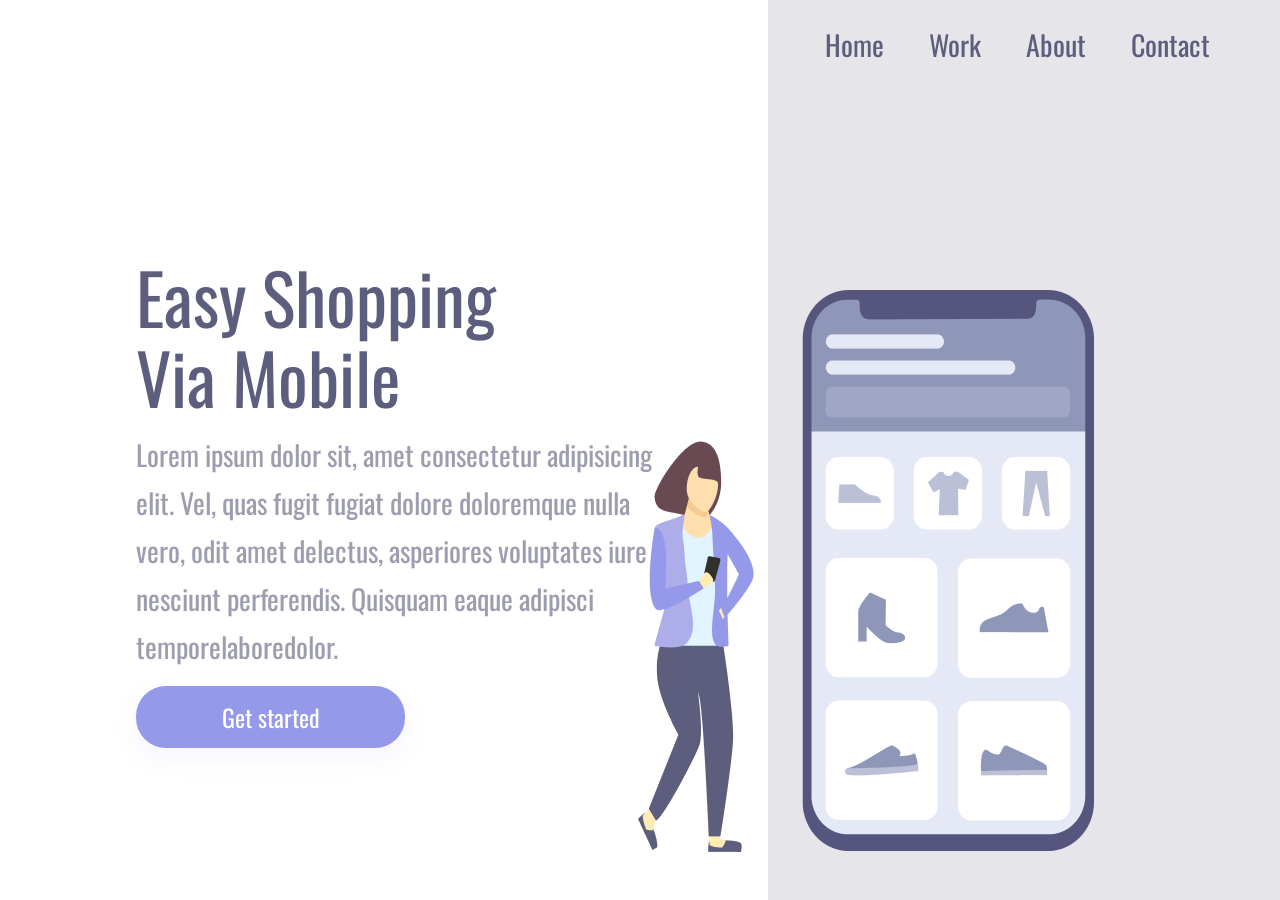
<file: Projeto/Projeto.html>
<!DOCTYPE html>
<html lang="pt-br">

<head>
    <meta charset="UTF-8">
    <meta name="viewport" content="width=device-width, initial-scale=1.0">
    <link rel="stylesheet" href="../Projeto/Projeto.css">
    <link rel="preconnect" href="https://fonts.googleapis.com">
    <link rel="preconnect" href="https://fonts.gstatic.com" crossorigin>
    <link href="https://fonts.googleapis.com/css2?family=Oswald:wght@200..700&display=swap" rel="stylesheet">
    <title>CSS - Projeto</title>
</head>

<body>
    
    <div class="embrulho">

        <section class="container-left">
            <h1>Easy Shopping Via Mobile</h1>
            <p>Lorem ipsum dolor sit, amet consectetur adipisicing elit. Vel, quas fugit fugiat dolore doloremque nulla vero, odit amet delectus, asperiores voluptates iure nesciunt perferendis. Quisquam eaque adipisci temporelaboredolor.</p>
            <button>Get started</button>
        </section>
        
        <section class="container-right">
            <header>
            <a>Home</a>
            <a>Work</a>
            <a>About</a>
            <a>Contact</a>
            </header>
            <img alt="girl-cellphone" src="./CellPhone.png">
        </section>
        
    </div>

</body>

</html>
</file>
<file: Projeto/Projeto.css>
*{
    margin: 0;
    padding: 0;
    box-sizing: border-box;
    font-family: oswald, sans-serif;
    font-weight: 400;
    color: #5d5d7d;
}

.embrulho{
    height: 100vh;
    width: 100vw;
}

.container-left{
    display: inline-block;
    width: 60%;
    padding-left: 136px;
    margin-top: 20%;
}

.container-right{
    display: inline-block;
    background-color: rgba(93,93,125,0.16);
    height: 100vh;
    width: 40%;
    position: absolute;
}

img{
    position: relative;
    top: 25%;
    right: 130px;
}

h1{
    font-size:  70px;
    line-height: 80px;
    width: 368px;
}

p{
    font-size: 28px;
    line-height: 48px;
    opacity: 0.6;
    margin: 15px 0;
    width: 540px;
}

button{
    width: 269px;
    height: 62px;
    background: #9499EA;
    box-shadow: 0px 10px 24px rgba(148,153,234,0.0979959);

    font-size: 24px;
    line-height: 36px;
    text-align: center;
    color: #ffffff;
    border: none;
    border-radius: 30px;
    cursor: pointer;
}

button:hover{
    opacity: 0.75;
}

button:active{
    opacity: 0.5;
}

a{
    font-size: 28px;
    line-height: 41px;
    color: #5d5d7d;
    margin-right: 41px;
    cursor: pointer;
}

a:hover{
    opacity: 0.4;
}

a:active{
    opacity: 0.8;
}

header{
    margin: 24px 0 0 57px;
}

@media screen and (max-width: 900px){
    .container-left{
        width: 100%;
        height: 50%;
        padding: 0;
        margin: 0;
    }

    .container-right{
        display: block;
        height: auto;
        position:static;
        padding: 40px;
        background-color: rgba(93,93,125,0.16);
    }

    img {
        position: static;
        width: 271.0001220703125px;
        height: 322.9499816894531px;
        opacity: 1;

    }

    header {
        display: none;
    }

    h1 {
         font-size: 36px;
         line-height: 52px;
         width: auto;
         margin: 58px 50px 0 50px;
         text-align: center;
    }

    p {
        margin: 15px auto;
        font-weight: 400;
        font-size: 14px;
        line-height: 24px;
        letter-spacing: 0px;
        text-align: center;
        width: auto;

        /*margin: 15px 200px;
        width: auto;
        text-align: center;
        font-size: 14px;
        font-weight: 24px;*/
    }
    button {
        margin: 0 auto;
        display: block;
    }

}
</file>
